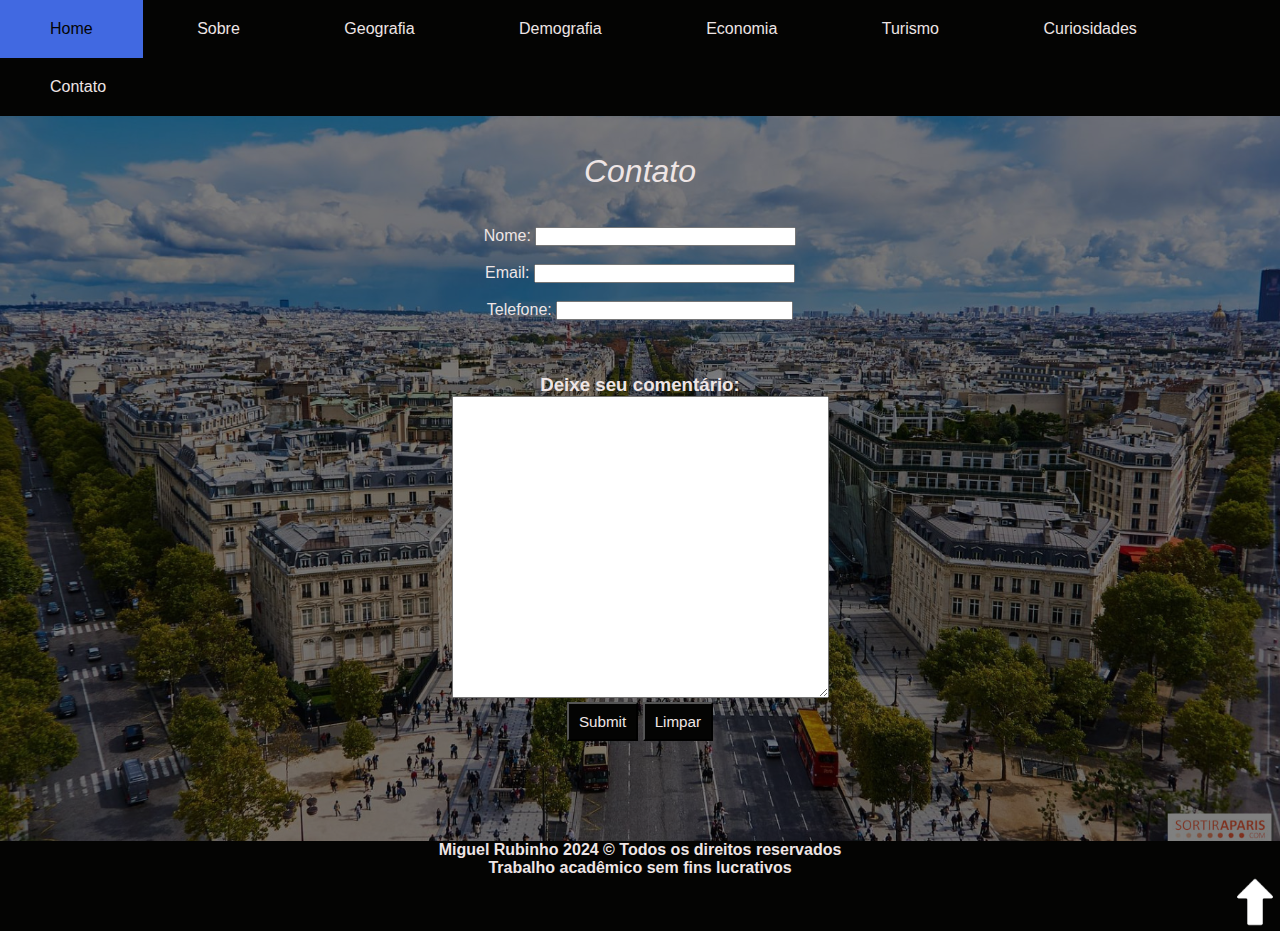
<file: contato.html>
<!DOCTYPE html>

<head>
    <meta charset="utf-8">
    <meta name="viewport" content="widht=device-widht, inicial-scale=1">
    <link rel="icon" type="img/jpg" href="img/bandeirafranca.png">
    <link rel="stylesheet" type="text/css" href="style.css">
    <title>Contato - França</title>
    <script language="javascript" type="text/javascript">
        function validar() {
            var nome = form1.nome.value;
            var email = form1.email.value;
            var telefone = form1.telefone.value;
            if (nome == "") {
                alert("Preencha esse campo com seu nome");
                form1.nome.focus();
                return false;
            }
            if (nome.length < 5) {
                alert("Digite o seu nome completo");
                form1.nome.focus();
                return false;
            }
            if (email == "") {
                alert("Preencha esse campo com seu Email");
                form1.email.focus();
                return false;
            }
            if (telefone == "") {
                alert("Preencha esse campo com seu telefone");
                form1.telefone.focus();
                return false;
            }
            if (telefone.length < 9) {
                alert("Digite o seu telefone completo");
                form1.telefone.focus();
                return false;
            }
        }
    </script>
</head>

<body>
    <nav>
        <li>
            <a class="menu1" href="index.html">Home</a>
        </li>
        <li>
            <a class="menu1" href="sobre.html">Sobre</a>
        </li>
        <li>
            <a class="menu1" href="geografia.html">Geografia</a>
        </li>
        <li>
            <a class="menu2" href="demografia.html">Demografia</a>
        </li>
        <li>
            <a class="menu2" href="economia.html">Economia</a>
        </li>
        <li>
            <a class="menu3" href="turismo.html">Turismo</a>
        </li>
        <li>
            <a class="menu3" href="curiosidades.html">Curiosidades</a>
        </li>
        <li>
            <a class="menu3" href="contato.html">Contato</a>
        </li>
    </nav>
    <div class="titulo">
        <br>
        Contato <br><br>
    </div>
    <form class="formulario" name="form1" action="dadoenviado.html" method="post">
        Nome: <input name="nome" type="text" size="30"><br><br></input>
        Email: <input name="email" type="text" size="30"><br><br></input>
        Telefone: <input name="telefone" type="text" size="27"><br><br></input>
        <br><br>
        </select>
        <h3>Deixe seu comentário:</h3>
        <textarea max lenght="150" cols="45" rows="20" name="comentario"></textarea><br>
        <input class="enviar" type="submit" name="enviar" onclick="return validar()"></input>
        <input class="limpar" type="reset" name="limpar" value="Limpar"></input>
    </form>
    <div class="rodape2">
        <h4>Miguel Rubinho 2024 &copy Todos os direitos reservados<br>Trabalho acadêmico sem fins
            lucrativos</h4>
        <div align="right"><a href="#"><img src="img/setacima.png" width="50" height="50"></a>
        </div>
    </div>
</body>
</file>
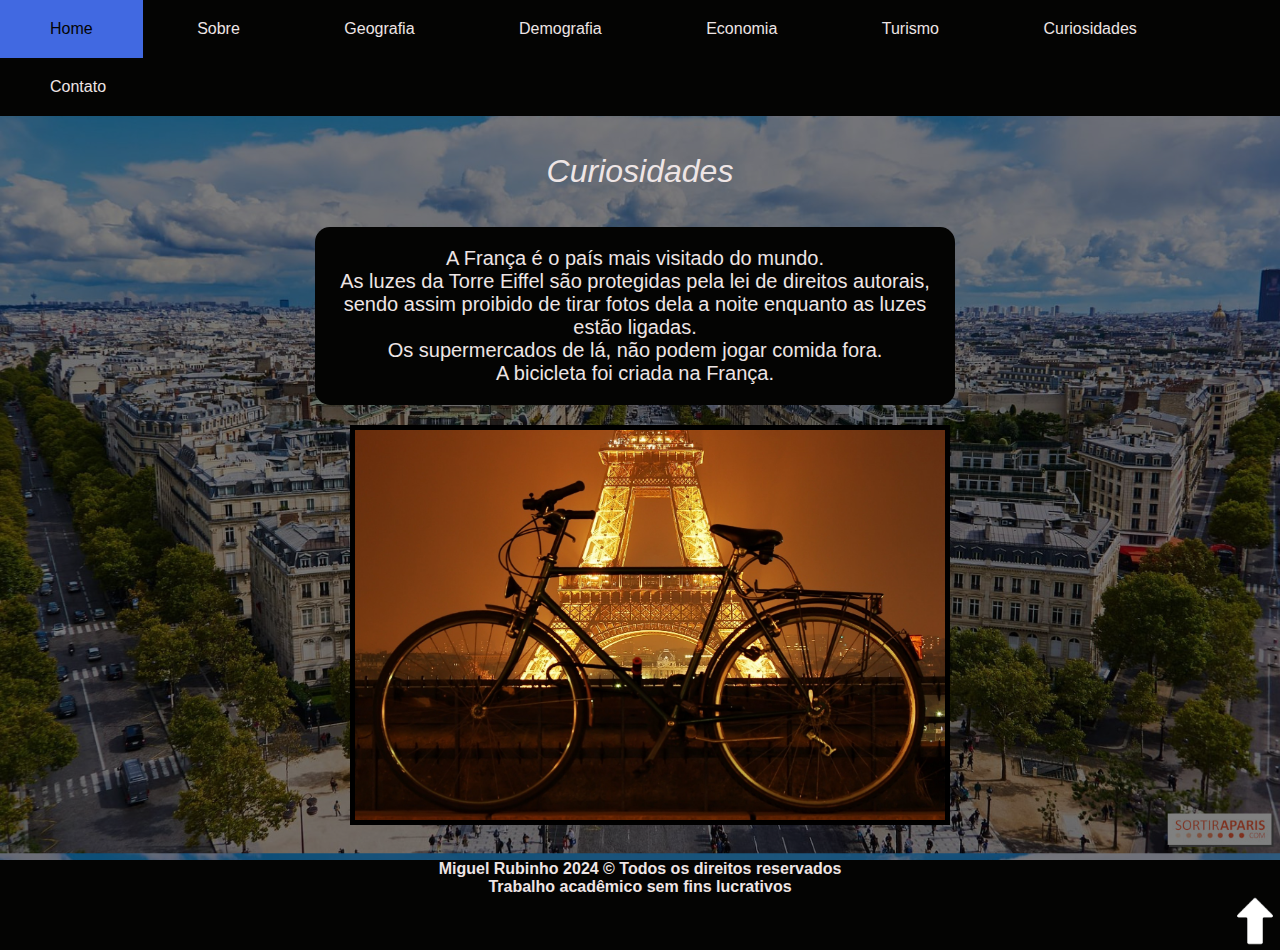
<file: curiosidades.html>
<!DOCTYPE html>

    <head>
        <meta charset="utf-8">
        <meta name="viewport" content="widht=device-widht, inicial-scale=1">
        <link rel="icon" type="img/jpg" href="img/bandeirafranca.png">
        <link rel="stylesheet" type="text/css" href="style.css">
        <title>Turismo - França</title>
    </head>

    <body>
        <nav>
            <li>
                <a class="menu1" href="index.html">Home</a>
            </li>
            <li>
                <a class="menu1" href="sobre.html">Sobre</a>
            </li>
            <li>
                <a class="menu1" href="geografia.html">Geografia</a>
            </li>
            <li>
                <a class="menu2" href="demografia.html">Demografia</a>
            </li>
            <li>
                <a class="menu2" href="economia.html">Economia</a>
            </li>
            <li>
                <a class="menu3" href="turismo.html">Turismo</a>
            </li>
            <li>
                <a class="menu3" href="curiosidades.html">Curiosidades</a>
            </li>
            <li>
                <a class="menu3" href="contato.html">Contato</a>
            </li>
        </nav>
        <div class="titulo">
            <br>
            Curiosidades <br><br>
        </div>
        <div class="retangulo3">
            <p>
                A França é o país mais visitado do mundo.<br>
                As luzes da Torre Eiffel são protegidas pela lei de direitos autorais, sendo assim proibido de tirar
                fotos dela a noite enquanto as luzes estão ligadas.<br>
                Os supermercados de lá, não podem jogar comida fora.<br>
                A bicicleta foi criada na França.<br>
            </p>
        </div>
        <img class="imglocal" src="img/bicicletafranca.jpg">
        <div class="rodape">
            <h4>Miguel Rubinho 2024 &copy Todos os direitos reservados<br>Trabalho acadêmico sem fins
                lucrativos</h4>
            <div align="right"><a href="#"><img src="img/setacima.png" width="50" height="50"></a>
            </div>
        </div>
    </body>
</body>
</file>
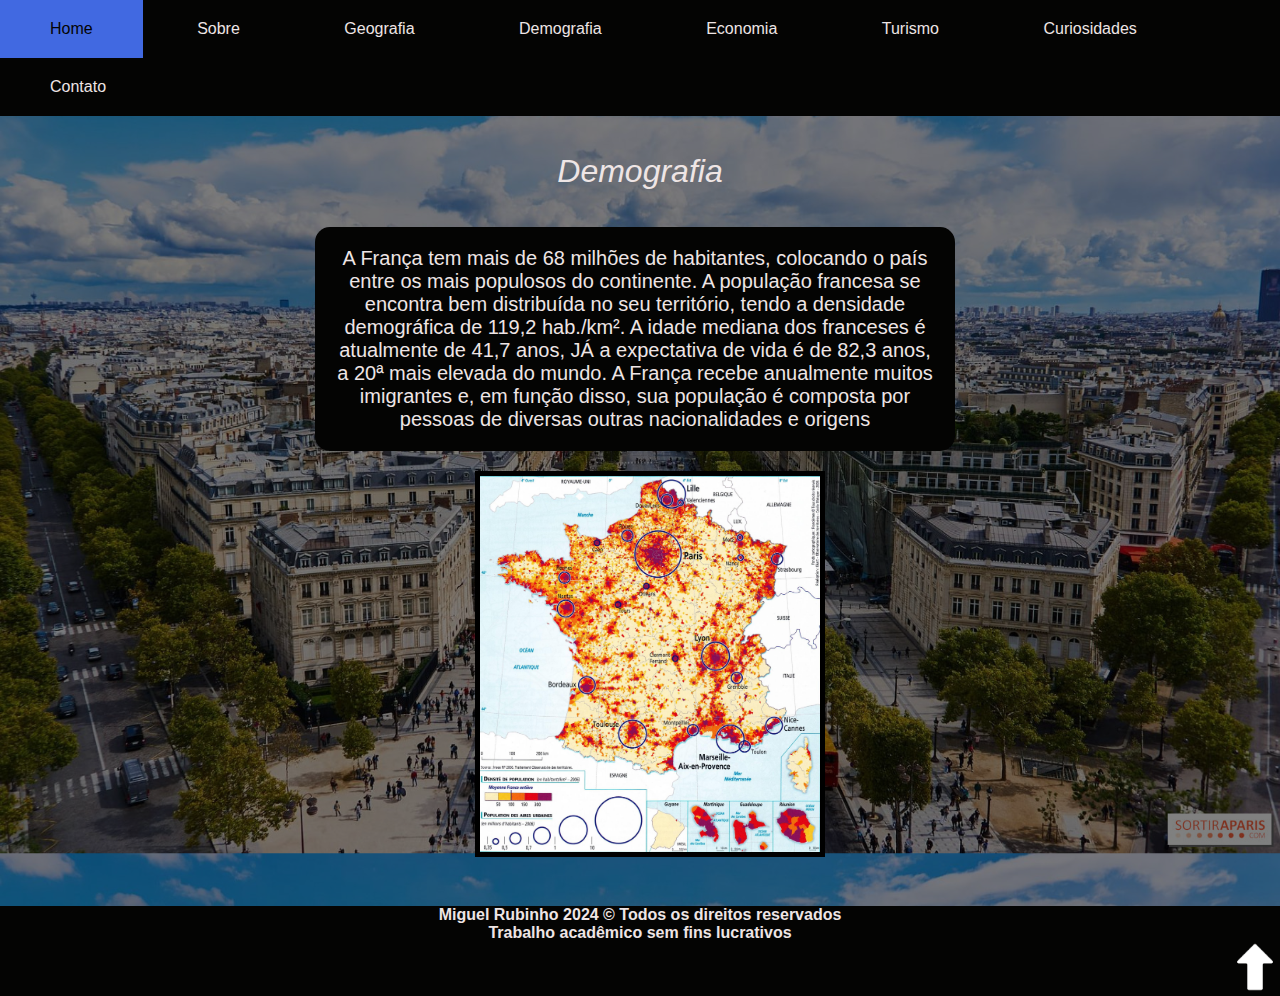
<file: demografia.html>
<!DOCTYPE html>

<head>
    <meta charset="utf-8">
    <meta name="viewport" content="widht=device-widht, inicial-scale=1">
    <link rel="icon" type="img/jpg" href="img/bandeirafranca.png">
    <link rel="stylesheet" type="text/css" href="style.css">
    <title>Demografia - França</title>
</head>

<body>
    <nav>
        <li>
            <a class="menu1" href="index.html">Home</a>
        </li>
        <li>
            <a class="menu1" href="sobre.html">Sobre</a>
        </li>
        <li>
            <a class="menu1" href="geografia.html">Geografia</a>
        </li>
        <li>
            <a class="menu2" href="demografia.html">Demografia</a>
        </li>
        <li>
            <a class="menu2" href="economia.html">Economia</a>
        </li>
        <li>
            <a class="menu3" href="turismo.html">Turismo</a>
        </li>
        <li>
            <a class="menu3" href="curiosidades.html">Curiosidades</a>
        </li>
        <li>
            <a class="menu3" href="contato.html">Contato</a>
        </li>
    </nav>
    <div class="titulo">
        <br>
        Demografia <br><br>
    </div>
    <div class="retangulo3">
        <p>
            A França tem mais de 68 milhões de habitantes, colocando o país entre os mais populosos do continente. A
            população
            francesa se encontra bem distribuída no seu território, tendo a densidade demográfica de 119,2 hab./km². A
            idade mediana
            dos franceses é atualmente de 41,7 anos, JÁ a expectativa de vida é de 82,3 anos, a 20ª mais elevada do
            mundo. A França
            recebe anualmente muitos imigrantes e, em função disso, sua população é composta por pessoas de diversas
            outras
            nacionalidades e origens
        </p>
    </div>
    <img class="imgdemo" src="img/mapademofranca.jpg">
    <div class="rodape">
        <h4>Miguel Rubinho 2024 &copy Todos os direitos reservados<br>Trabalho acadêmico sem fins
            lucrativos</h4>
        <div align="right"><a href="#"><img src="img/setacima.png" width="50" height="50"></a>
        </div>
    </div>
</body>
</file>
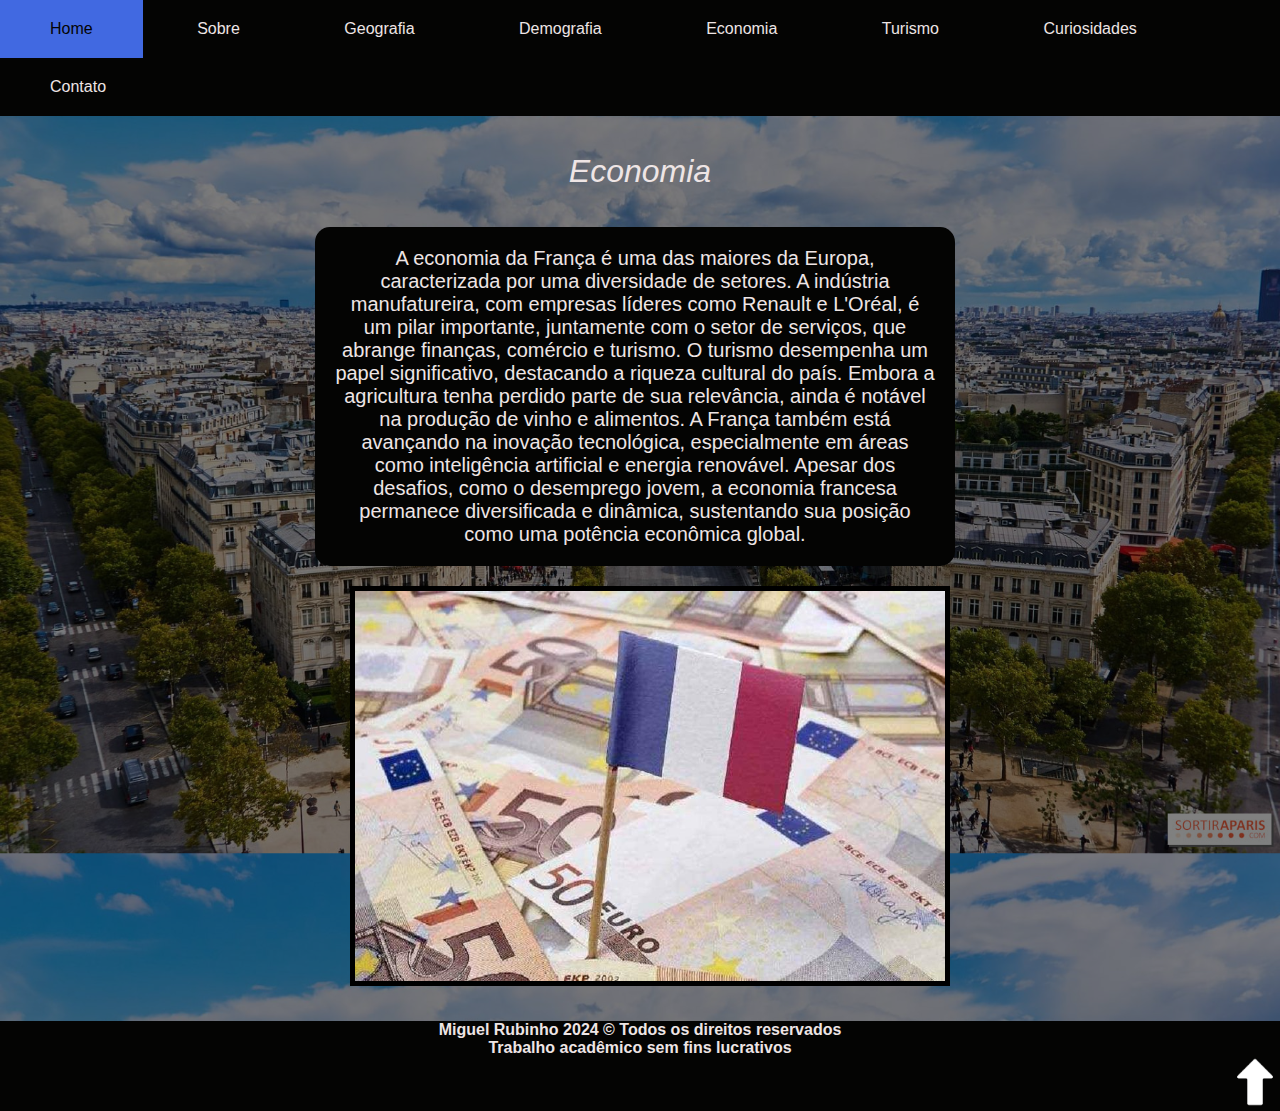
<file: economia.html>
<!DOCTYPE html>

<head>
    <meta charset="utf-8">
    <meta name="viewport" content="widht=device-widht, inicial-scale=1">
    <link rel="icon" type="img/jpg" href="img/bandeirafranca.png">
    <link rel="stylesheet" type="text/css" href="style.css">
    <title>Home - França</title>
</head>

<body>
    <nav>
        <li>
            <a class="menu1" href="index.html">Home</a>
        </li>
        <li>
            <a class="menu1" href="sobre.html">Sobre</a>
        </li>
        <li>
            <a class="menu1" href="geografia.html">Geografia</a>
        </li>
        <li>
            <a class="menu2" href="demografia.html">Demografia</a>
        </li>
        <li>
            <a class="menu2" href="economia.html">Economia</a>
        </li>
        <li>
            <a class="menu3" href="turismo.html">Turismo</a>
        </li>
        <li>
            <a class="menu3" href="curiosidades.html">Curiosidades</a>
        </li>
        <li>
            <a class="menu3" href="contato.html">Contato</a>
        </li>
    </nav>
    <div class="titulo">
        <br>
        Economia <br><br>
    </div>
    <div class="retangulo3">
        <p>
            A economia da França é uma das maiores da Europa, caracterizada por uma diversidade de setores. A indústria
            manufatureira, com empresas líderes como Renault e L'Oréal, é um pilar importante, juntamente com o setor de
            serviços,
            que abrange finanças, comércio e turismo. O turismo desempenha um papel significativo, destacando a riqueza
            cultural do
            país. Embora a agricultura tenha perdido parte de sua relevância, ainda é notável na produção de vinho e
            alimentos. A
            França também está avançando na inovação tecnológica, especialmente em áreas como inteligência artificial e
            energia
            renovável. Apesar dos desafios, como o desemprego jovem, a economia francesa permanece diversificada e
            dinâmica,
            sustentando sua posição como uma potência econômica global.
        </p>
    </div>
    <img class="imglocal" src="img/dinheirofranca.jpg">
    <div class="rodape">
        <h4>Miguel Rubinho 2024 &copy Todos os direitos reservados<br>Trabalho acadêmico sem fins
            lucrativos</h4>
        <div align="right"><a href="#"><img src="img/setacima.png" width="50" height="50"></a>
        </div>
    </div>
</body>
</file>
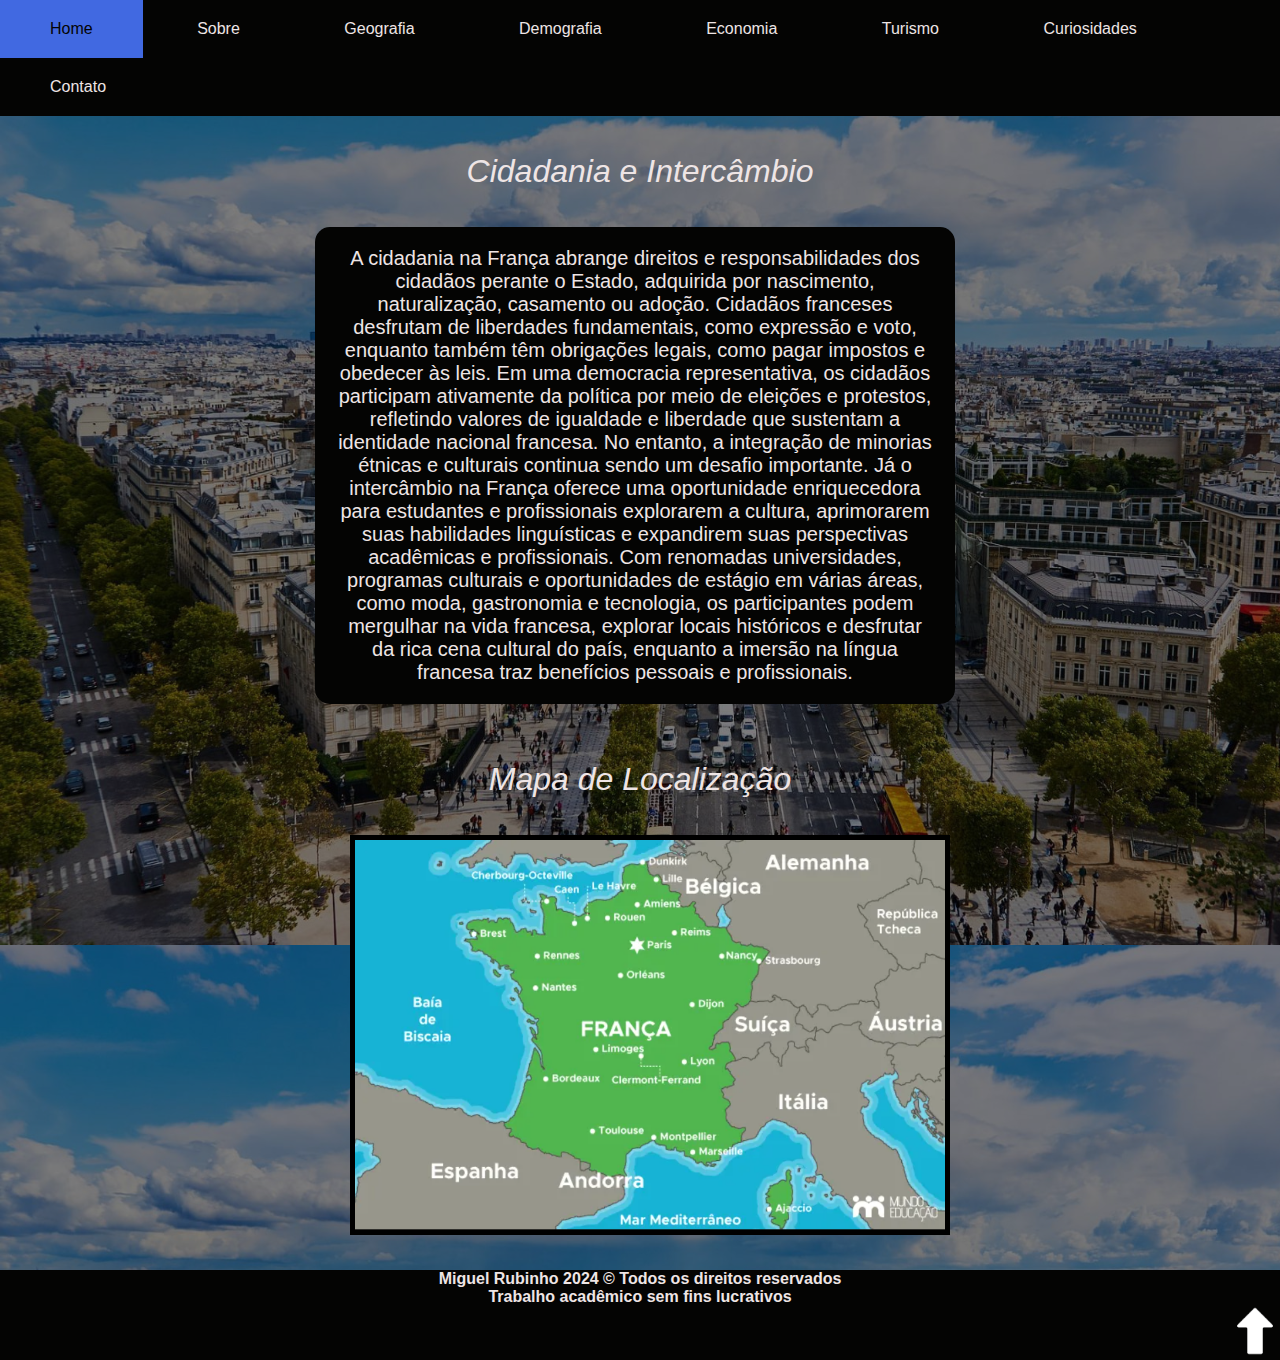
<file: geografia.html>
<!DOCTYPE html>

<head>
    <meta charset="utf-8">
    <meta name="viewport" content="widht=device-widht, inicial-scale=1">
    <link rel="icon" type="img/jpg" href="img/bandeirafranca.png">
    <link rel="stylesheet" type="text/css" href="style.css">
    <title>Geografia - França</title>
</head>

<body>
    <nav>
        <li>
            <a class="menu1" href="index.html">Home</a>
        </li>
        <li>
            <a class="menu1" href="sobre.html">Sobre</a>
        </li>
        <li>
            <a class="menu1" href="geografia.html">Geografia</a>
        </li>
        <li>
            <a class="menu2" href="demografia.html">Demografia</a>
        </li>
        <li>
            <a class="menu2" href="economia.html">Economia</a>
        </li>
        <li>
            <a class="menu3" href="turismo.html">Turismo</a>
        </li>
        <li>
            <a class="menu3" href="curiosidades.html">Curiosidades</a>
        </li>
        <li>
            <a class="menu3" href="contato.html">Contato</a>
        </li>
    </nav>
    <div class="titulo">
        <br>
        Cidadania e Intercâmbio <br><br>
    </div>
    <div class="retangulo3">
        <p>
            A cidadania na França abrange direitos e responsabilidades dos cidadãos perante o Estado, adquirida por
            nascimento, naturalização, casamento ou adoção. Cidadãos franceses desfrutam de liberdades fundamentais,
            como expressão e voto, enquanto também têm obrigações legais, como pagar impostos e obedecer às leis. Em uma
            democracia representativa, os cidadãos participam ativamente da política por meio de eleições e protestos,
            refletindo valores de igualdade e liberdade que sustentam a identidade nacional francesa. No entanto, a
            integração de minorias étnicas e culturais continua sendo um desafio importante. Já o intercâmbio na França
            oferece uma oportunidade enriquecedora para estudantes e profissionais explorarem a cultura, aprimorarem
            suas habilidades linguísticas e expandirem suas perspectivas acadêmicas e profissionais. Com renomadas
            universidades, programas culturais e oportunidades de estágio em várias áreas, como moda, gastronomia e
            tecnologia, os participantes podem mergulhar na vida francesa, explorar locais históricos e desfrutar da
            rica cena cultural do país, enquanto a imersão na língua francesa traz benefícios pessoais e profissionais.
        </p>
    </div>
    <div class="titulo2">
        <br>
        Mapa de Localização<br><br>
    </div>
    <img class="imglocal" src="img/mapalocalfranca.png">
    <div class="rodape">
        <h4>Miguel Rubinho 2024 &copy Todos os direitos reservados<br>Trabalho acadêmico sem fins
            lucrativos</h4>
        <div align="right"><a href="#"><img src="img/setacima.png" width="50" height="50"></a>
        </div>
    </div>
</body>
</file>
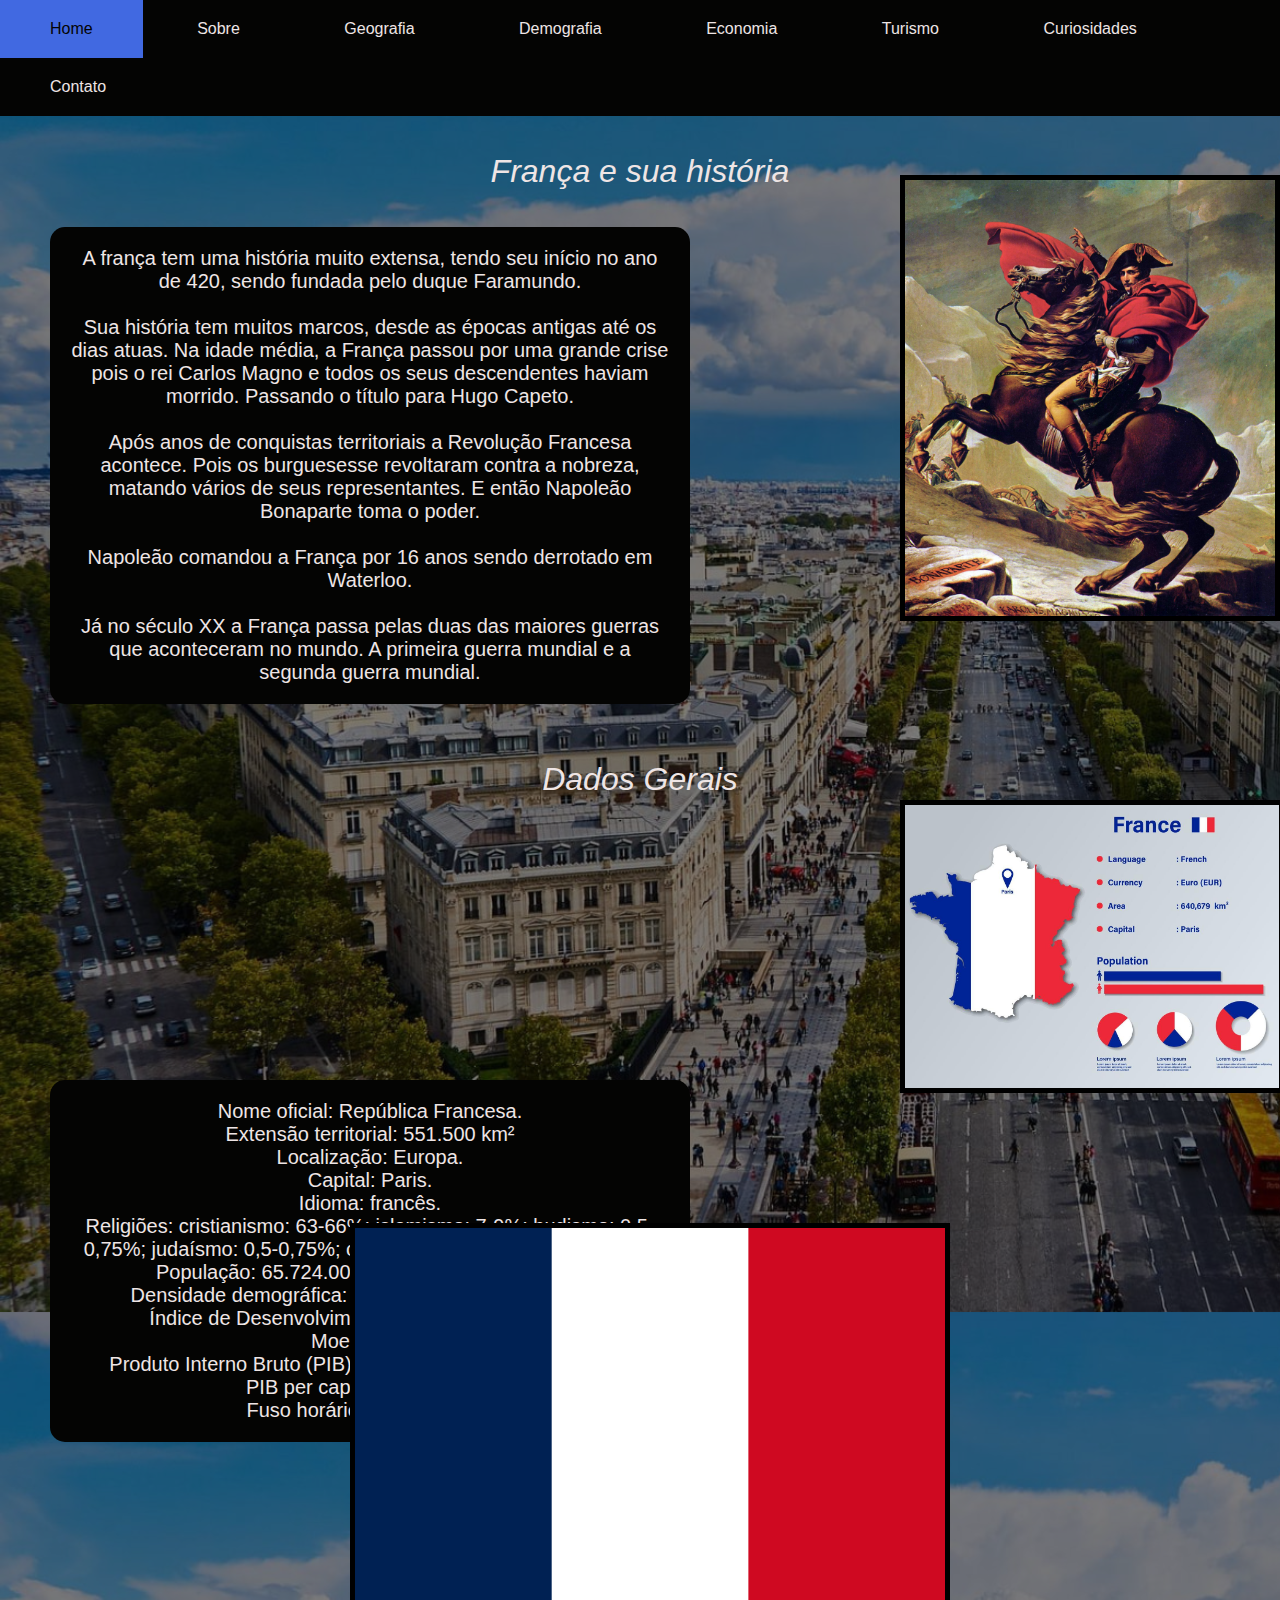
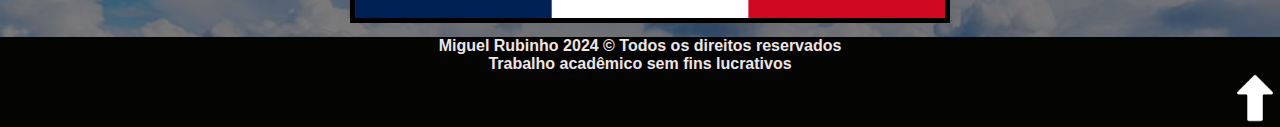
<file: sobre.html>
<!DOCTYPE html>

<head>
    <meta charset="utf-8">
    <meta name="viewport" content="widht=device-widht, inicial-scale=1">
    <link rel="icon" type="img/jpg" href="img/bandeirafranca.png">
    <link rel="stylesheet" type="text/css" href="style.css">
    <title>Sobre - França</title>
</head>

<body>
    <nav>
        <li>
            <a class="menu1" class="menu" href="index.html">Home</a>
        </li>
        <li>
            <a class="menu1" class="menu" href="sobre.html">Sobre</a>
        </li>
        <li>
            <a class="menu1" class="menu" href="geografia.html">Geografia</a>
        </li>
        <li>
            <a class="menu2" class="menu" href="demografia.html">Demografia</a>
        </li>
        <li>
            <a class="menu2" class="menu" href="economia.html">Economia</a>
        </li>
        <li>
            <a class="menu3" class="menu" href="turismo.html">Turismo</a>
        </li>
        <li>
            <a class="menu3" class="menu" href="curiosidades.html">Curiosidades</a>
        </li>
        <li>
            <a class="menu3" class="menu" href="contato.html">Contato</a>
        </li>
    </nav>
    <div class="titulo">
        <br>
        França e sua história <br><br>
    </div>
    <div class="retangulo">
        <p>A frança tem uma história muito extensa, tendo seu início no ano de 420, sendo fundada pelo duque
            Faramundo.<br><br>
            Sua história tem muitos marcos, desde as épocas antigas até os dias atuas. Na idade média, a França
            passou
            por uma grande crise pois o rei Carlos Magno e todos os seus descendentes haviam morrido. Passando o
            título
            para Hugo Capeto.<br><br>
            Após anos de conquistas territoriais a Revolução Francesa acontece. Pois os burguesesse revoltaram
            contra a
            nobreza, matando vários de seus representantes. E então Napoleão Bonaparte toma o poder.<br><br>
            Napoleão comandou a França por 16 anos sendo derrotado em Waterloo.<br><br>
            Já no século XX a França passa pelas duas das maiores guerras que aconteceram no mundo. A primeira
            guerra
            mundial e a segunda guerra mundial.</p>
    </div>
    <img class="imgnapoleao" src="img/napoleao.jpg">
    <div class="titulo2">
        <br>
        Dados Gerais
    </div>
    <div class="retangulo2">
        <p>
            Nome oficial: República Francesa.<br>
            Extensão territorial: 551.500 km²<br>
            Localização: Europa.<br>
            Capital: Paris.<br>
            Idioma: francês.<br>
            Religiões: cristianismo: 63-66%; islamismo: 7-9%; budismo: 0,5-0,75%; judaísmo:
            0,5-0,75%;
            outras: 0,5-1%; nenhuma: 23-28%.<br>
            População: 65.724.000 habitantes (ONU, 2020).<br>
            Densidade demográfica: 119,2 hab./km² (ONU, 2020).<br>
            Índice de Desenvolvimento Humano (IDH): 0,901.<br>
            Moeda: euro.<br>
            Produto Interno Bruto (PIB): US$ 2,94 trilhões (FMI, 2021).<br>
            PIB per capita: US$ 45.000.<br>
            Fuso horário: GMT +1 hora.<br>
        </p>
    </div>
    <img class="imgdados" src="img/dadosfranca.jpg">
    <img class="bandeira" src="img/bandeirafranca.png">
    <div class="rodape">
        <h4>Miguel Rubinho 2024 &copy Todos os direitos reservados<br>Trabalho acadêmico sem fins
            lucrativos</h4>
        <div align="right"><a href="#"><img src="img/setacima.png" width="50" height="50"></a>
        </div>
    </div>
</body>
</file>
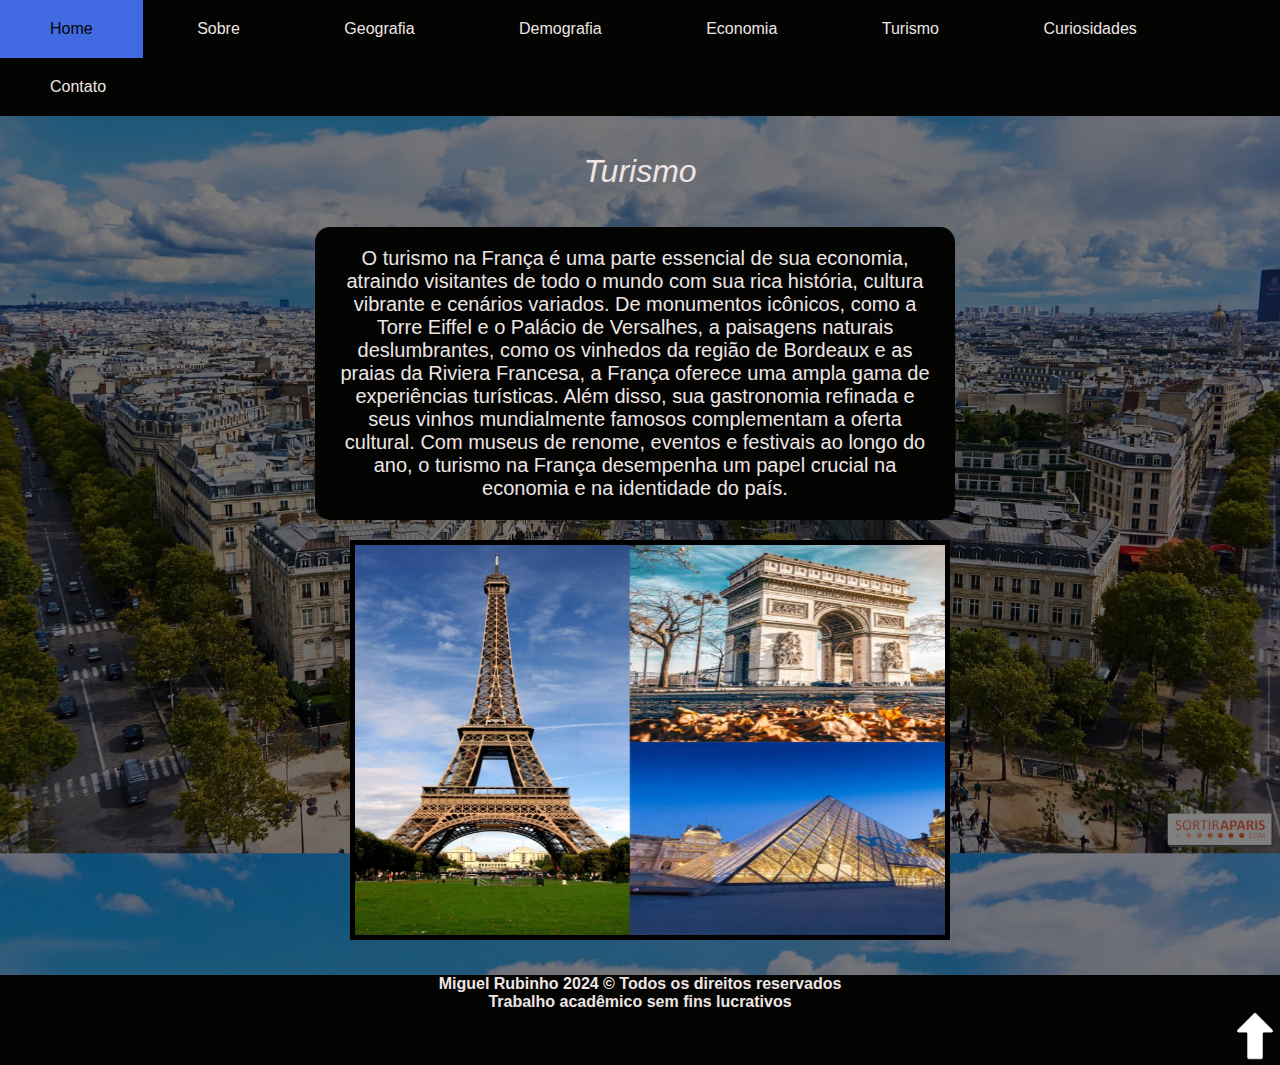
<file: turismo.html>
<!DOCTYPE html>

<head>
    <meta charset="utf-8">
    <meta name="viewport" content="widht=device-widht, inicial-scale=1">
    <link rel="icon" type="img/jpg" href="img/bandeirafranca.png">
    <link rel="stylesheet" type="text/css" href="style.css">
    <title>Turismo - França</title>
</head>

<body>
    <nav>
        <li>
            <a class="menu1" href="index.html">Home</a>
        </li>
        <li>
            <a class="menu1" href="sobre.html">Sobre</a>
        </li>
        <li>
            <a class="menu1" href="geografia.html">Geografia</a>
        </li>
        <li>
            <a class="menu2" href="demografia.html">Demografia</a>
        </li>
        <li>
            <a class="menu2" href="economia.html">Economia</a>
        </li>
        <li>
            <a class="menu3" href="turismo.html">Turismo</a>
        </li>
        <li>
            <a class="menu3" href="curiosidades.html">Curiosidades</a>
        </li>
        <li>
            <a class="menu3" href="contato.html">Contato</a>
        </li>
    </nav>
    <div class="titulo">
        <br>
        Turismo <br><br>
    </div>
    <div class="retangulo3">
        <p>
            O turismo na França é uma parte essencial de sua economia, atraindo visitantes de todo o mundo com sua rica
            história, cultura vibrante e cenários variados. De monumentos icônicos, como a Torre Eiffel e o Palácio de
            Versalhes, a paisagens naturais deslumbrantes, como os vinhedos da região de Bordeaux e as praias da Riviera
            Francesa, a França oferece uma ampla gama de experiências turísticas. Além disso, sua gastronomia refinada e
            seus vinhos mundialmente famosos complementam a oferta cultural. Com museus de renome, eventos e festivais
            ao longo do ano, o turismo na França desempenha um papel crucial na economia e na identidade do país.
        </p>
    </div>
    <img class="imglocal" src="img/turismofranca.png">
    <div class="rodape">
        <h4>Miguel Rubinho 2024 &copy Todos os direitos reservados<br>Trabalho acadêmico sem fins
            lucrativos</h4>
        <div align="right"><a href="#"><img src="img/setacima.png" width="50" height="50"></a>
        </div>
    </div>
</body>
</file>
<file: style.css>
* {
    margin: 0px;
    padding: 0px;
    box-sizing: border-box;
}

body {
    font-family: Arial, Helvetica, sans-serif;
    background-image: url(img/cidadefranca.png);
    background-size: cover;
}

nav {
    background-color: #040403;
}

nav li {
    display: inline-block;
    max-width: auto;

}

nav li a {
    color: #EEE5E5;
    display: inline-block;
    text-decoration: none;
    padding: 20px;
    padding-right: 50px;
    padding-left: 50px;
}

.menu1:hover {
    background-color: #4169e1;
    color: #040403;
}

.menu2:hover {
    background-color: #eee5e5;
    color: #040403;
}

.menu3:hover {
    background-color: #c1121f;
    color: #040403;
}

.titulo {
    color: #eee5e5;
    font-style: oblique;
    font-size: 32px;
    text-align: center;
}

.titulo2 {
    color: #eee5e5;
    font-style: oblique;
    font-size: 32px;
    text-align: center;
    top: 200px;
}

.retangulo {
    background-color: #040403;
    padding: 20px;
    margin-left: 50px;
    width: 50%;
    height: auto;
    text-align: left;
    border-radius: 15px;
    margin-bottom: 20px;
    left: 3%;
    top: 10%;
}

.retangulo p {
    color: #eee5e5;
    margin: 0;
    text-align: center;
    font-size: 20px;
}

.imgnapoleao {
    width: 380px;
    height: 446px;
    position: absolute;
    left: 900px;
    top: 175px;
    margin-right: 50px;
    border: solid 5px;
}

.imgdados {
    width: 384px;
    height: 293px;
    position: absolute;
    left: 900px;
    top: 800px;
    margin-right: 50px;
    border: solid 5px;
}

.bandeira {
    width: 600px;
    height: 400px;
    top: 425px;
    left: 350px;
    position: relative;
    border: solid 5px;
}

.imglocal {
    width: 600px;
    height: 400px;
    left: 350px;
    position: absolute;
    border: solid 5px;
}

.imgdemo {
    width: 350px;
    height: 386px;
    left: 475px;
    position: absolute;
    border: solid 5px;
}

.retangulo2 {
    background-color: #040403;
    padding: 20px;
    margin-left: 50px;
    width: 50%;
    height: auto;
    text-align: left;
    border-radius: 15px;
    margin-bottom: 20px;
    position: absolute;
    top: 120%;
}

.retangulo2 p {
    color: #eee5e5;
    margin: 0;
    text-align: center;
    font-size: 20px;
}

.retangulo3 {
    background-color: #040403;
    padding: 20px;
    margin-left: 315px;
    width: 50%;
    height: auto;
    text-align: left;
    border-radius: 15px;
    margin-bottom: 20px;
    left: 3%;
    top: 10%;
}

.retangulo3 p {
    color: #eee5e5;
    margin: 0;
    text-align: center;
    font-size: 20px;
}

.franca{
    font-family: 'Times New Roman', Times, serif;
    font-size: 100px;
    color: #eee5e5;
    text-align: center;
    top: 200px;
    position: relative;
}

.dados{
    font-family: 'Times New Roman', Times, serif;
    font-size: 80px;
    color: #eee5e5;
    text-align: center;
    top: 200px;
    position: relative;
}

.formulario{
    color: #eee5e5;
    top: 10%;
    text-align: center;
}

.enviar{
    padding: 0.6rem 1.3rem;
    background-color: #040403;
    font-size: 0.95rem;
    color: #eee5e5;
    line-height: 1;
    outline: none;
    cursor: pointer;
    margin: 0;
}
 
.enviar:hover{
    color:#4169e1
}

.enviar{
    padding: 10px 10px;
    background-color: #040403;
    font-size: 0.95rem;
    color: #eee5e5;
    line-height: 1;
    outline: none;
    cursor: pointer;
    margin: 0;
}
 
.enviar:hover{
    color:#040403;
    background-color: #4169e1;
}

.limpar{
    padding: 10px 10px;
    background-color: #040403;
    font-size: 0.95rem;
    color: #eee5e5;
    line-height: 1;
    outline: none;
    cursor: pointer;
    margin: 0;
}
 
.limpar:hover{
    color:#040403;
    background-color: #c1121f;
}

.rodape{
    background-color: #040403;
    color: #eee5e5;
    text-align: center;
    margin-bottom: 20px;
    position: relative;
    top: 435px;
}

.rodape2{
    background-color: #040403;
    color: #eee5e5;
    text-align: center;
    margin-bottom: 20px;
    position: relative;
    top: 100px;
}
</file>
